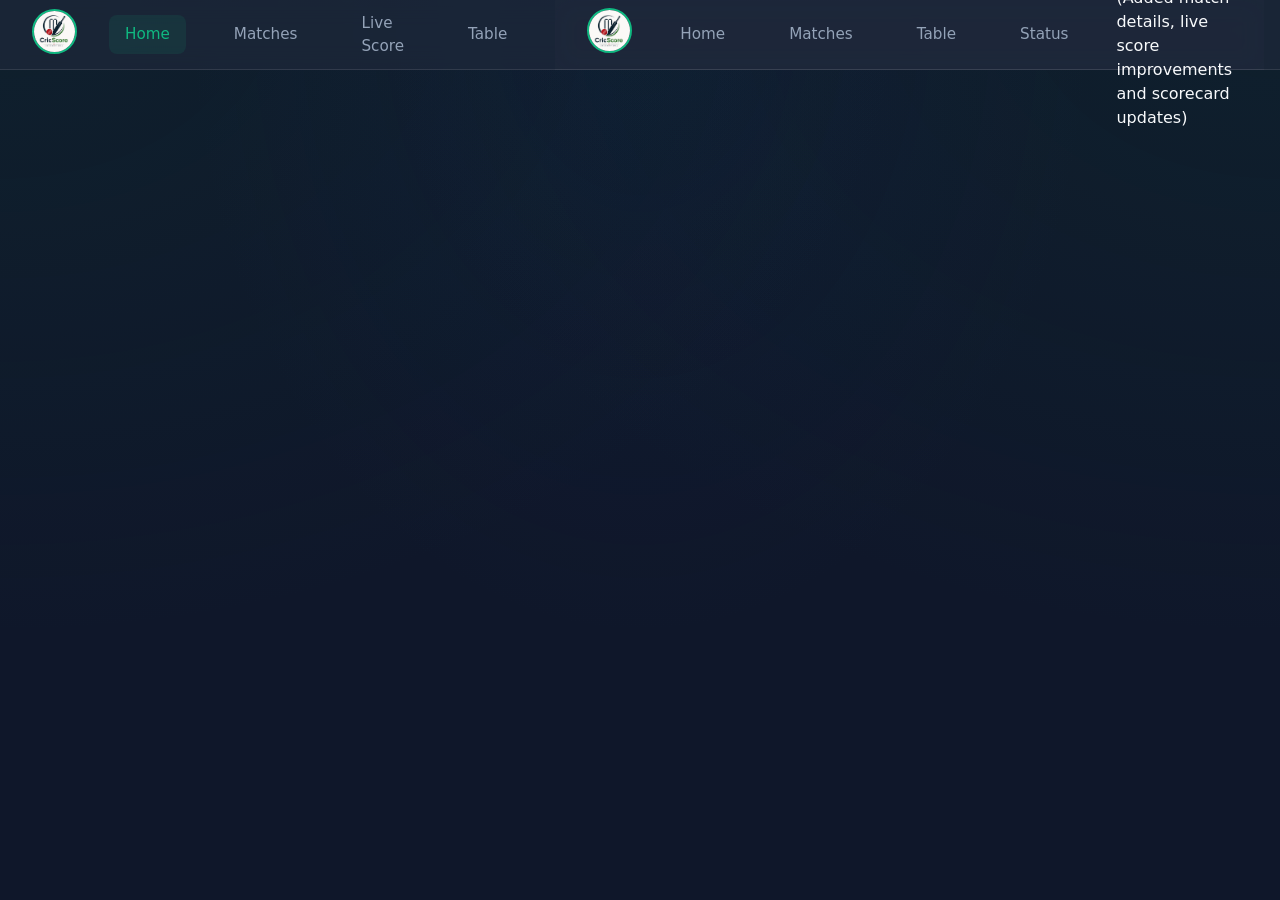
<file: templates-user/index.html>
<!DOCTYPE html>
<html lang="en">
<head>
    <meta charset="UTF-8">
    <meta name="viewport" content="width=device-width, initial-scale=1.0">

    <title>Cricket Scoring - Fan View</title>
    <link rel="stylesheet" href="/static/style.css">
</head>
<body>
    <div id="nav_bar">
        <div id="nav-logo" ><img src="/static/images/logo.png" alt="logo" onerror="this.src='https://cdn-icons-png.flaticon.com/512/5351/5351480.png'"></div>
        <a href="/user/home" class="active">Home</a>
        <a href="/user/match">Matches</a>
        <a href="/user/status">Live Score</a>
        <a href="/user/table">Table</a>

    <title>cricket scoring</title>
    <link rel="stylesheet" href="../static/style.css">
</head>
<body>
    <div id="nav_bar">
        <div id="nav-logo" ><img src="../static/images/logo.png" alt="logo"></div>
        <a href="/user/home">Home</a>
        <a href="/user/match">Matches</a>
        <a href="/user/table">Table</a>
        <a href="/user/status">Status</a>
>>>>>>> ae96629 (Added match details, live score improvements and scorecard updates)
    </div>

    <div id="home-content">
        <div class="card" style="text-align:center; padding: 3rem 1rem;">
            <h1 style="color:var(--accent-emerald)">Welcome, Fan!</h1>
            <p style="color:var(--text-muted); margin: 1rem 0 2rem;">Follow your favorite matches with real-time updates.</p>
            <button class="btn-primary" onclick="location.href='/user/status'">
                📺 View Live Scoreboard
            </button>
        </div>
    </div>

    <script>
        const user_home = document.getElementById("home-content");

    const socket = new WebSocket("ws://localhost:8000/ws/score");

    socket.onmessage = function(event) {
    const score = JSON.parse(event.data);

    document.getElementById("runs").innerText =
        score.runs + "/" + score.wickets;

    document.getElementById("overs").innerText =
        score.overs;
};
</script>
>>>>>>> ae96629 (Added match details, live score improvements and scorecard updates)
</body>
</html>
</file>
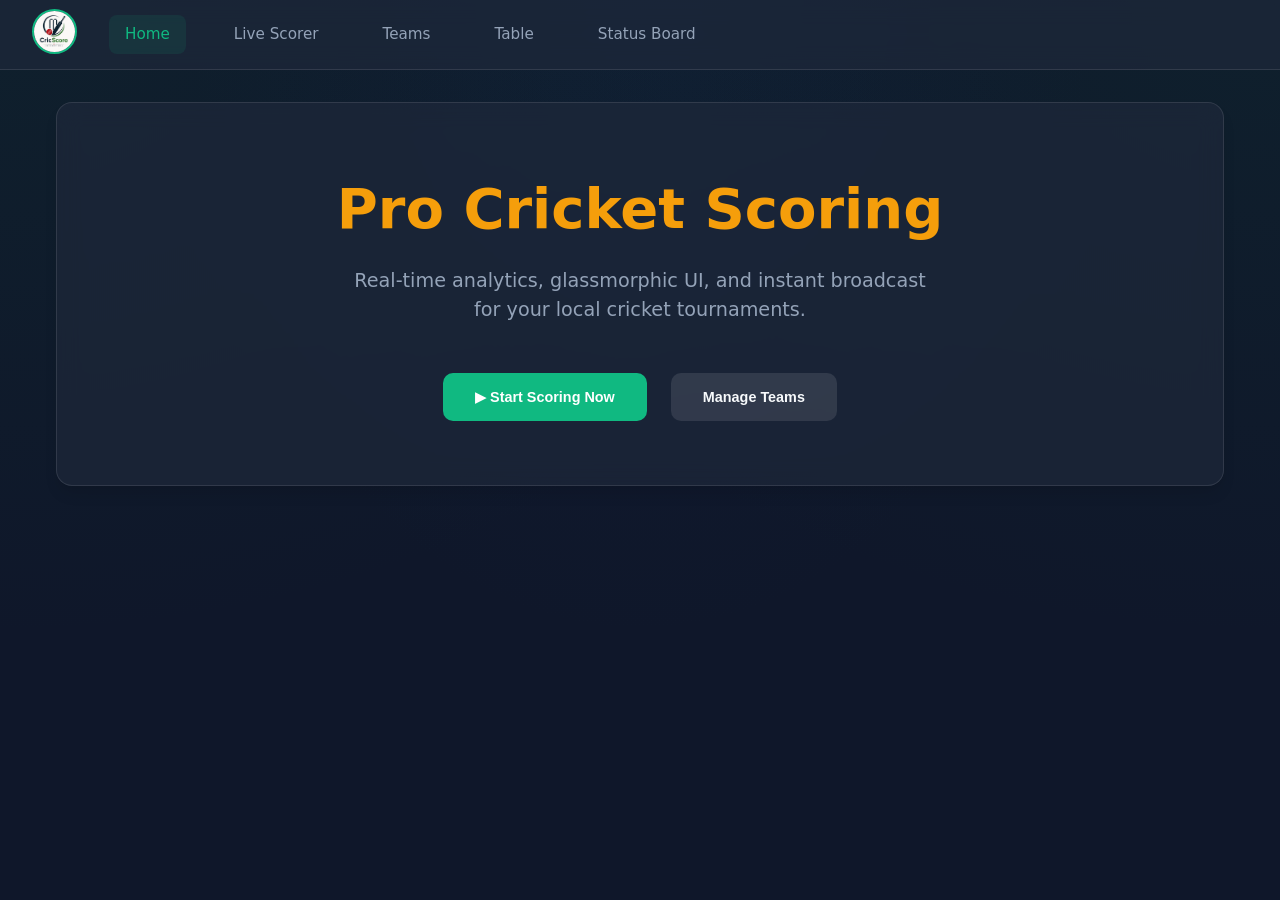
<file: templates-admin/home.html>
<!DOCTYPE html>
<html lang="en">
<head>
    <meta charset="UTF-8">
    <meta name="viewport" content="width=device-width, initial-scale=1.0">
    <title>Cricket League Admin</title>
    <link rel="stylesheet" href="/static/style.css">
</head>
<body>
<div id="nav_bar">
    <div id="nav-logo"><img src="/static/images/logo.png" alt="logo" onerror="this.src='https://cdn-icons-png.flaticon.com/512/5351/5351480.png'"></div>
    <a href="/home" class="active">Home</a>
    <a href="/matches">Live Scorer</a>
    <a href="/Team">Teams</a>
    <a href="/table">Table</a>
    <a href="/status">Status Board</a>
</div>

<div id="home-content">
    <div class="card" style="text-align:center; padding: 4rem 2rem;">
        <h1 style="font-size: 3.5rem; margin-bottom: 1rem; color: var(--accent-gold);">Pro Cricket Scoring</h1>
        <p style="font-size: 1.2rem; color: var(--text-muted); max-width: 600px; margin: 0 auto 3rem;">
            Real-time analytics, glassmorphic UI, and instant broadcast for your local cricket tournaments.
        </p>
        
        <div style="display:flex; gap:1.5rem; justify-content:center;">
            <button class="btn-primary" style="padding: 1rem 2rem;" onclick="location.href='/matches'">
                ▶ Start Scoring Now
            </button>
            <button class="btn-secondary" style="padding: 1rem 2rem;" onclick="location.href='/Team'">
                Manage Teams
            </button>
        </div>
    </div>
</div>
</body>
</html>
</file>
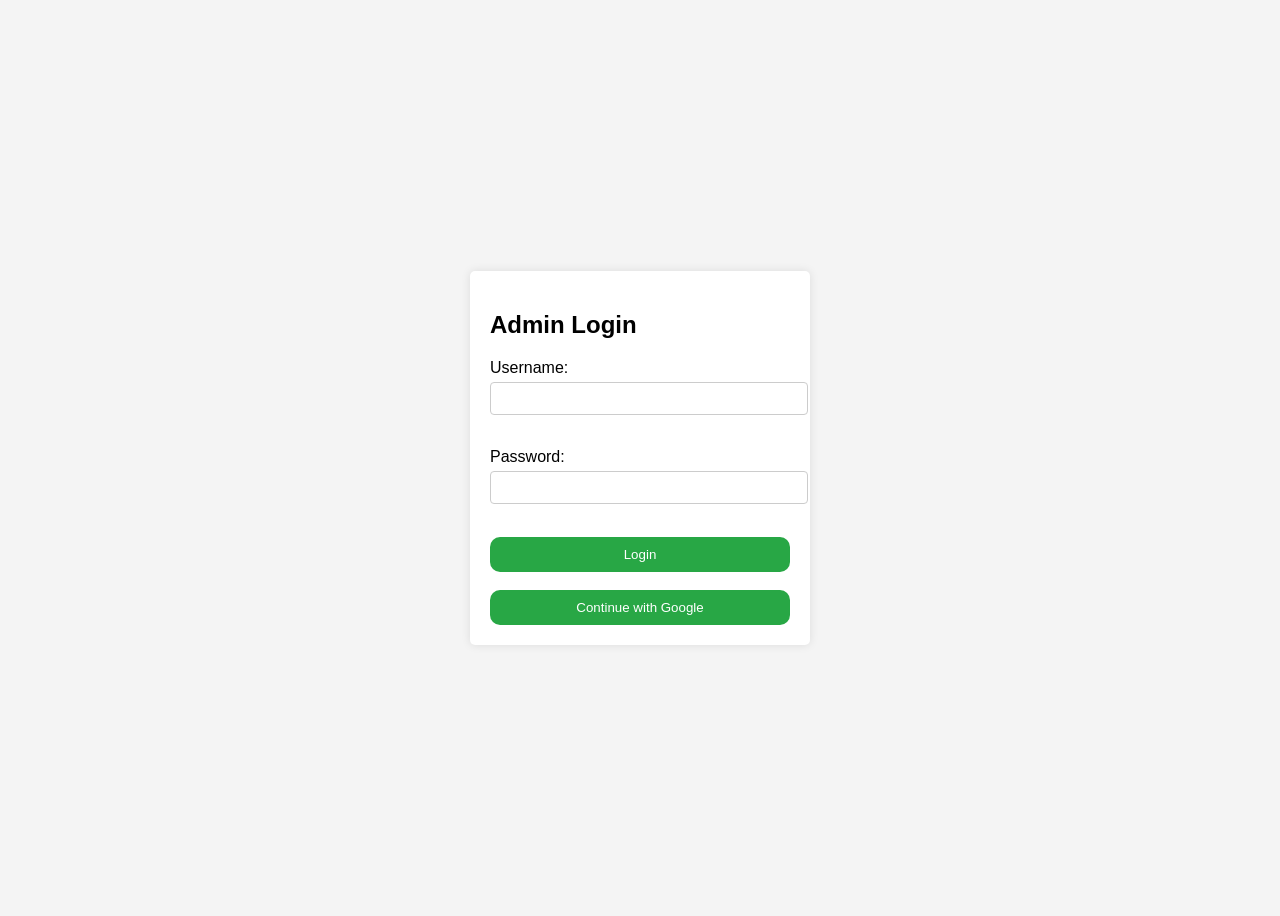
<file: templates-admin/login.html>
<!DOCTYPE html>
<html lang="en">
<head>
    <meta charset="UTF-8">
    <meta name="viewport" content="width=device-width, initial-scale=1.0">
    <title>admin-login</title>
</head>
<style>
    body {
        font-family: Arial, sans-serif;
        background-color: #f4f4f4;
        display: flex;
        justify-content: center;
        align-items: center;
        height: 100vh;
    }
    div {
        height: auto;
        width: 300px;
        background-color: #fff;
        padding: 20px;
        border-radius: 5px;
        box-shadow: 0 0 10px rgba(0, 0, 0, 0.1);
    }
    h2 {
        margin-bottom: 20px;
    }
    label {
        display: block;
        margin-bottom: 5px;
    }
    input[type="text"],
    input[type="password"] {
        width: 100%;
        padding: 8px;
        margin-bottom: 15px;
        border: 1px solid #ccc;
        border-radius: 4px;
    }
    button {
        width: 100%;
        padding: 10px;
        background-color: #28a745;
        color: white;
        border: none;
        border-radius: 10px;
        cursor: pointer;
    }
    button:hover {
        background-color: #218838;
    }
</style>
<body>
    <div>
        <h2>Admin Login</h2>
        <form>
            <label for="username">Username:</label>
            <input type="text" id="username" name="username" required>
            <br><br>
            <label for="password">Password:</label>
            <input type="password" id="password" name="password" required>
            <br><br>
            <button type="submit">Login</button>
            <br><br>
            <button id="con-google">Continue with Google</button>
        </form>
    </div>
</body>
</html>
</file>
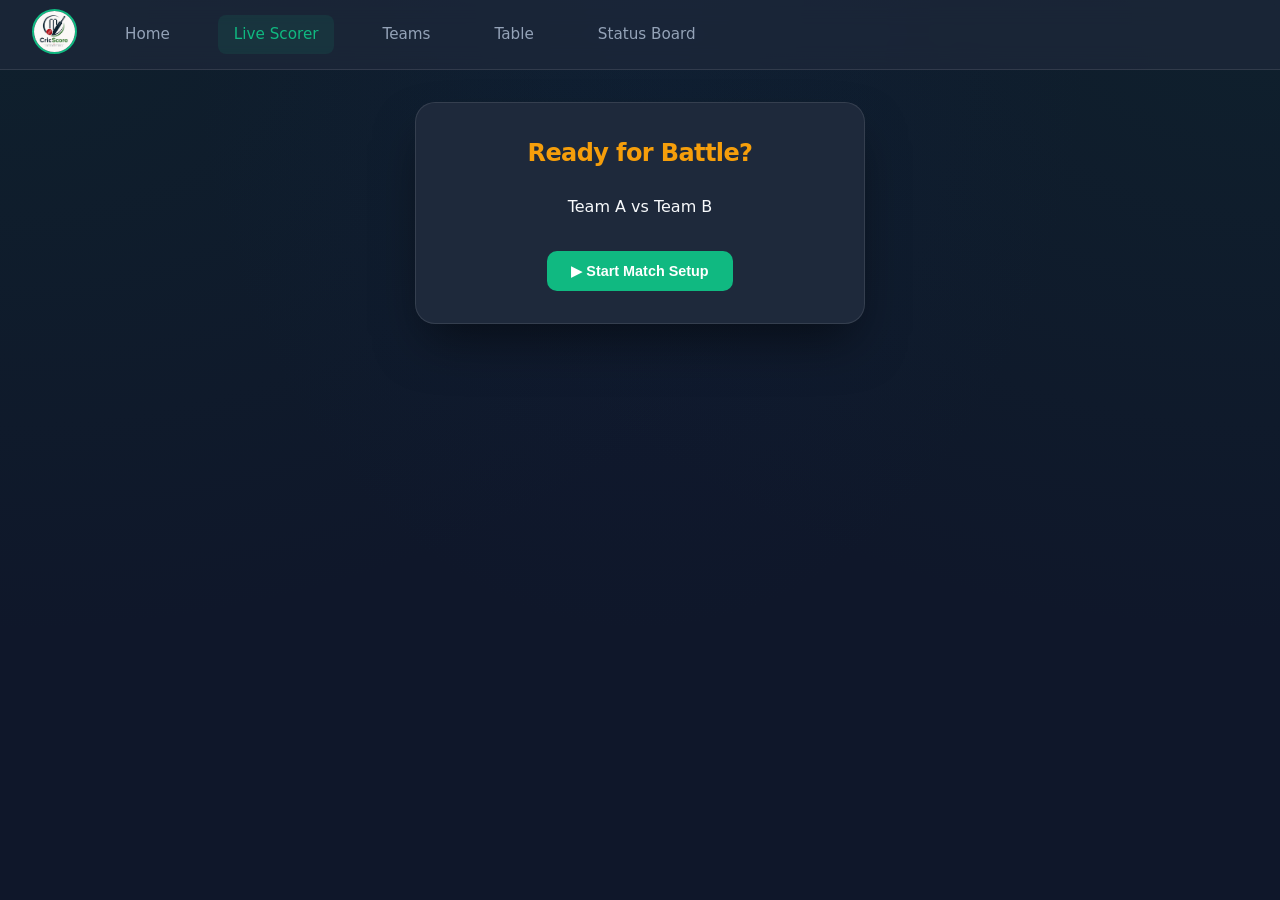
<file: templates-admin/matches.html>
<!DOCTYPE html>
<html lang="en">
<head>
    <meta charset="UTF-8">
    <meta name="viewport" content="width=device-width, initial-scale=1.0">
    <title>Admin - Match Scorer</title>
    <link rel="stylesheet" href="/static/style.css">
    <style>
        /* Specific adjustments for scorer view */
        .ball-log {
            background: rgba(0,0,0,0.2);
            padding: 0.75rem;
            border-radius: 10px;
            font-size: 0.85rem;
            margin: 1rem 0;
            color: var(--text-muted);
        }
        .history-btns {
            display: flex;
            gap: 0.5rem;
            margin-top: 1rem;
        }
        .history-btns button {
            flex: 1;
        }
    </style>
</head>
<body>
<div id="nav_bar">
    <div id="nav-logo"><img src="/static/images/logo.png" alt="logo" onerror="this.src='https://cdn-icons-png.flaticon.com/512/5351/5351480.png'"></div>
    <a href="/home">Home</a>
    <a href="/matches" class="active">Live Scorer</a>
    <a href="/Team">Teams</a>
    <a href="/table">Table</a>
    <a href="/status">Status Board</a>
</div>

<div id="home-content">
    <div id="match" class="card">
        <!-- Match content will be injected here -->
        <div class="loader">Loading Match...</div>
    </div>
</div>

<script>
/* ── WebSocket Setup ────────────────── */
let socket;
function connectWS() {
    const protocol = window.location.protocol === 'https:' ? 'wss:' : 'ws:';
    socket = new WebSocket(`${protocol}//${window.location.host}/ws`);
    
    socket.onopen = () => console.log('Connected to Scoring Server');
    socket.onclose = () => {
        console.log('Disconnected. Retrying...');
        setTimeout(connectWS, 2000);
    };
}
connectWS();

function broadcastUpdate(data) {
    if (socket && socket.readyState === WebSocket.OPEN) {
        socket.send(JSON.stringify({
            type: "score_update",
            data: data
        }));
    }
}

/* ── State Management ───────────────── */
const teamA = localStorage.getItem("TeamA") || "Team A";
const teamB = localStorage.getItem("TeamB") || "Team B";
const playersA = JSON.parse(localStorage.getItem("PlayersA") || "[]");
const playersB = JSON.parse(localStorage.getItem("PlayersB") || "[]");
const pA = playersA.length ? playersA : Array.from({length:11},(_,i)=>`${teamA} P${i+1}`);
const pB = playersB.length ? playersB : Array.from({length:11},(_,i)=>`${teamB} P${i+1}`);
const matchDate = new Date().toLocaleDateString();
const matchVenue = localStorage.getItem("Venue") || "KVG Cricket Ground";

let tossWinner = null;
let battingTeamName = "", bowlingTeamName = "";
let battingPlayers = [], bowlingPlayers = [];
let strikerIdx = 0, nonStrikerIdx = 1, bowlerIdx = 0;
let score = 0, wickets = 0, balls = 0, overs = 0;
let overBalls = [];
let innings = 1;
let firstInningsScore = 0;
let inn1BatterStats = {}, inn1BowlerStats = {};
let inn1BattingTeam = "", inn1BowlingTeam = "";
let inn1BattingPlayers = [], inn1BowlingPlayers = [];

let batterStats = {};
let bowlerStats = {};
const undoStack = [], redoStack = [];
const M = document.getElementById("match");

/* ── Helpers ────────────────────────── */
function bs(idx)  { return batterStats[idx]  || (batterStats[idx]  = {runs:0,balls:0,fours:0,sixes:0,dismissal:"",active:true}); }
function bwl(idx) { return bowlerStats[idx]  || (bowlerStats[idx]  = {runs:0,wickets:0,balls:0}); }

function strikerSR() {
    const b = bs(strikerIdx);
    return b.balls > 0 ? ((b.runs/b.balls)*100).toFixed(1) : "0.0";
}

function saveScorecard() {
    const data = {
        teamA,
        teamB,

        matchDate,
        matchVenue,

        innings,

        battingTeamName,
        bowlingTeamName,

        score,
        wickets,
        overs,
        balls,

        battingPlayers,
        bowlingPlayers,

        batterStats: JSON.parse(JSON.stringify(batterStats)),
        bowlerStats: JSON.parse(JSON.stringify(bowlerStats)),

        strikerIdx,
        nonStrikerIdx,
        bowlerIdx,

        firstInningsScore,

        inn1BatterStats: JSON.parse(JSON.stringify(inn1BatterStats)),
        inn1BowlerStats: JSON.parse(JSON.stringify(inn1BowlerStats)),

        inn1BattingTeam,
        inn1BowlingTeam,

        inn1BattingPlayers: [...inn1BattingPlayers],
        inn1BowlingPlayers: [...inn1BowlingPlayers]
    };
    localStorage.setItem("scorecard", JSON.stringify(data));
    broadcastUpdate(data); // Send to WebSocket
}
function saveMatchToServer() {
    const raw = localStorage.getItem("scorecard");
    fetch("/api/save-match", {
        method: "POST",
        headers: {
            "Content-Type": "application/json"
        },
        body: raw
    });
}

function stepMatchDetails() {

    M.innerHTML = `
    <h2>${teamA} VS ${teamB}</h2>
    <hr>
    <h3>🏏 Match Details</h3>
    <p><b>Overs</b></p>
    <select id="matchOvers">
        <option value="2">2 Overs</option>
        <option value="4">4 Overs</option>
        <option value="5" selected>5 Overs</option>
        <option value="10">10 Overs</option>
        <option value="20">20 Overs</option>
        <option value="50">50 Overs</option>
    </select>
    <br><br>
    <p><b>Ground</b></p>
    <input
        type="text"
        id="matchGround"
        placeholder="Enter Ground Name"
        value="KVG Cricket Ground">
    <br><br>
    <p><b>Date</b></p>
    <input
        type="date"
        id="matchDate"
        value="${new Date().toISOString().split("T")[0]}">
    <br><br>
    <button id="nextBtn">
        Next →
    </button>
    `;
    document.getElementById("nextBtn").onclick = function () {
        localStorage.setItem(
            "MatchOvers",
            document.getElementById("matchOvers").value
        );
        localStorage.setItem(
            "Venue",
            document.getElementById("matchGround").value
        );
        localStorage.setItem(
            "MatchDate",
            document.getElementById("matchDate").value
        );
        stepToss();
    };
    
}
/* ── STEP 1 ─────────────────────────── */
function stepMatchCard() {
    M.innerHTML = `
        <h2 style="color:var(--accent-gold)">Ready for Battle?</h2>
        <p style="margin-bottom:2rem">${teamA} vs ${teamB}</p>
        <button class="btn-primary" id="startBtn">▶ Start Match Setup</button>
    `;
    document.getElementById("startBtn").onclick = stepToss;
}

function stepToss() {
    M.innerHTML = `
        <h3>🪙 Coin Toss</h3>
        <p>Who calls the toss?</p>
        <div style="display:flex; gap:1rem; margin:1rem 0">
            <label style="flex:1"><input type="radio" name="caller" value="A"> ${teamA}</label>
            <label style="flex:1"><input type="radio" name="caller" value="B"> ${teamB}</label>
        </div>
        <p>Choice:</p>
        <div style="display:flex; gap:1rem; margin:1rem 0">
            <label style="flex:1"><input type="radio" name="coinChoice" value="Head"> Head</label>
            <label style="flex:1"><input type="radio" name="coinChoice" value="Tail"> Tail</label>
        </div>
        <div id="toss-result" style="margin:1rem 0; font-weight:700; color:var(--accent-emerald)"></div>
        <button class="btn-primary" id="flipBtn" style="width:100%">Flip Coin</button>
    `;

    document.getElementById("flipBtn").onclick = () => {
        const caller = document.querySelector('input[name="caller"]:checked');
        const choice = document.querySelector('input[name="coinChoice"]:checked');
        if (!caller || !choice) { alert("Select caller and side!"); return; }
        
        const result = Math.random() < 0.5 ? "Head" : "Tail";
        const won = choice.value === result;
        tossWinner = won ? (caller.value === "A" ? teamA : teamB) : (caller.value === "A" ? teamB : teamA);
        
        document.getElementById("toss-result").textContent = `It's ${result}! ${tossWinner} wins the toss.`;
        document.getElementById("flipBtn").disabled = true;
        setTimeout(stepBatBowlChoice, 1200);
    };
}

function stepBatBowlChoice() {
    M.innerHTML = `
        <h3>🏆 ${tossWinner} wins!</h3>
        <p>Deciding to...</p>
        <div style="display:flex; gap:1rem; margin-top:1.5rem">
            <button class="btn-primary" style="flex:1" id="batBtn">🏏 Bat First</button>
            <button class="btn-primary" style="flex:1" id="bowlBtn">🎳 Bowl First</button>
        </div>
    `;
    document.getElementById("batBtn").onclick  = () => setupTeams("bat");
    document.getElementById("bowlBtn").onclick = () => setupTeams("bowl");
}

function setupTeams(choice) {
    const batting = choice === "bat" ? tossWinner : (tossWinner === teamA ? teamB : teamA);
    const bowling = batting === teamA ? teamB : teamA;
    battingTeamName = batting; bowlingTeamName = bowling;
    battingPlayers = batting === teamA ? [...pA] : [...pB];
    bowlingPlayers  = bowling === teamA ? [...pA] : [...pB];
    stepSelectPlayers();
}

function stepSelectPlayers() {
    const bOpts  = battingPlayers.map((p,i)=>`<option value="${i}">${p}</option>`).join("");
    const bwOpts = bowlingPlayers.map((p,i)=>`<option value="${i}">${p}</option>`).join("");
    M.innerHTML = `
        <h3>Setup Lineup</h3>
        <p style="font-size:0.8rem; color:var(--text-muted); margin-bottom:1.5rem">
            Batting: ${battingTeamName} | Bowling: ${bowlingTeamName}
        </p>
        <div style="text-align:left">
            <label>Striker</label><select id="sel-striker">${bOpts}</select>
            <label>Non-Striker</label><select id="sel-nonstriker">${bOpts}</select>
            <label>Opening Bowler</label><select id="sel-bowler">${bwOpts}</select>
        </div>
        <button class="btn-primary" id="startScoringBtn" style="width:100%; margin-top:1rem">▶ Start Match</button>
    `;
    document.getElementById("sel-nonstriker").selectedIndex = 1;
    document.getElementById("startScoringBtn").onclick = () => {
        strikerIdx    = +document.getElementById("sel-striker").selectedIndex;
        nonStrikerIdx = +document.getElementById("sel-nonstriker").selectedIndex;
        bowlerIdx     = +document.getElementById("sel-bowler").selectedIndex;
        resetStats();
        bs(strikerIdx).active = true;
        bs(nonStrikerIdx).active = true;
        stepScoring();
    };
}

function stepScoring() {
    M.innerHTML = `
        <div class="scoreboard" id="scoreboard">0/0</div>
        <div class="over-indicator" id="overs-el">0.0 Overs</div>
        
        <div class="player-card striker">
            <div class="player-info">
                <div class="player-name" id="striker-name">-</div>
                <div style="font-size:0.8rem; color:var(--text-muted)">SR: <span id="striker-sr">0.0</span></div>
            </div>
            <div class="player-score" id="striker-score">0(0)</div>
        </div>
        
        <div class="player-card">
            <div class="player-name" id="nonstriker-name">-</div>
            <div class="player-score" id="nonstriker-score">0(0)</div>
        </div>
        
        <div style="display:flex; justify-content:space-between; align-items:center; margin:1rem 0; font-size:0.9rem">
            <span>🎳 <span id="bowler-name">-</span></span>
            <span id="bowler-stats" style="color:var(--accent-gold)">0-0 (0.0)</span>
        </div>

        <div class="score-grid">
            <button class="score-btn" onclick="addRuns(1)">1</button>
            <button class="score-btn" onclick="addRuns(2)">2</button>
            <button class="score-btn" onclick="addRuns(3)">3</button>
            <button class="score-btn highlight" onclick="addRuns(4)">4</button>
            <button class="score-btn highlight" onclick="addRuns(6)">6</button>
            <button class="score-btn" onclick="addRuns(0)">0</button>
        </div>
        
        <div class="wicket-grid">
            <button class="wicket-btn" onclick="addWicket('Out')">WICKET</button>
            <button class="wicket-btn" style="background:rgba(245,158,11,0.1); color:var(--accent-gold)" onclick="addExtra('Wide')">WIDE</button>
            <button class="wicket-btn" style="background:rgba(245,158,11,0.1); color:var(--accent-gold)" onclick="addExtra('No Ball')">NO BALL</button>
            <button class="wicket-btn" style="background:rgba(255,255,255,0.05); color:white" onclick="undo()">UNDO</button>
        </div>
        
        <div class="ball-log" id="ball-log">Over Progress: —</div>
    `;
    updateScoreboard();
}

function updateScoreboard() {
    if (!document.getElementById("scoreboard")) return;
    document.getElementById("scoreboard").textContent = `${score}/${wickets}`;
    document.getElementById("overs-el").textContent = `${overs}.${balls%6} Overs`;

    const bat1 = bs(strikerIdx), bat2 = bs(nonStrikerIdx);
    document.getElementById("striker-name").textContent     = battingPlayers[strikerIdx] + "*";
    document.getElementById("striker-score").textContent    = `${bat1.runs}(${bat1.balls})`;
    document.getElementById("striker-sr").textContent       = strikerSR();
    document.getElementById("nonstriker-name").textContent  = battingPlayers[nonStrikerIdx];
    document.getElementById("nonstriker-score").textContent = `${bat2.runs}(${bat2.balls})`;

    const bw = bwl(bowlerIdx);
    document.getElementById("bowler-name").textContent  = bowlingPlayers[bowlerIdx];
    document.getElementById("bowler-stats").textContent = `${bw.wickets}W - ${bw.runs}R (${Math.floor(bw.balls/6)}.${bw.balls%6})`;

    const logEl = document.getElementById("ball-log");
    logEl.textContent = "Over Progress: " + (overBalls.length ? overBalls.join(" • ") : "—");
    
    saveScorecard();
}

/* ── Logic ──────────────────────────── */
function addRuns(r) {
    saveState();
    score += r; balls++;
    const bat = bs(strikerIdx);
    bat.runs += r; bat.balls++;
    if (r === 4) bat.fours++;
    if (r === 6) bat.sixes++;
    const bw = bwl(bowlerIdx);
    bw.runs += r; bw.balls++;
    overBalls.push(r === 0 ? "·" : r);
    if (r % 2 !== 0) swapStrike();
    checkOver(); updateScoreboard();
    if (innings === 2 && score > firstInningsScore) {
        checkOver(); updateScoreboard(); saveScorecard(); sendLiveScore();
        stepMatchResult(); return;
    }
    checkOver(); updateScoreboard(); saveScorecard();
    sendLiveScore();   // <-- ADD THIS
}

function addWicket(type) {
    saveState();
    wickets++; balls++;
    const bat = bs(strikerIdx);
    bat.balls++; bat.dismissal = type; bat.active = false;
    const bw = bwl(bowlerIdx);
    bw.wickets++; bw.balls++;
    overBalls.push("W");

    checkOver(); updateScoreboard();
    if (wickets < 10) stepNextBatter();
    else endInnings();
    checkOver(); updateScoreboard(); saveScorecard();
    sendLiveScore();   // <-- ADD THIS
    stepNextBatter();
   
}

function addExtra(type) {
    saveState();
    score++;
    bwl(bowlerIdx).runs++;
    overBalls.push(type === 'Wide' ? 'Wd' : 'Nb');
    updateScoreboard();
}

function checkOver() {
    const legal = overBalls.filter(b => b !== "Wd" && b !== "Nb").length;
    if (legal === 6) { 
        overs++; overBalls = []; swapStrike(); 
        if (wickets < 10) stepChangeBowler(); 
    }
}

function swapStrike() { [strikerIdx, nonStrikerIdx] = [nonStrikerIdx, strikerIdx]; }

function stepNextBatter() {
    const used = Object.keys(batterStats).map(Number);
    const fresh = battingPlayers.map((p,i) => ({p,i})).filter(({i}) => !used.includes(i));
    const opts = fresh.map(({p,i}) => `<option value="${i}">${p}</option>`).join("");

    M.innerHTML = `
        <h3>Howzat! Wicket Down</h3>
        <p>Select next batter:</p>
        <select id="sel-next">${opts}</select>
        <button class="btn-primary" id="confirmNext" style="width:100%">Continue</button>
    `;

    document.getElementById("confirmNext").onclick = () => {
        strikerIdx = +document.getElementById("sel-next").value;
        bs(strikerIdx).active = true;
        stepScoring(); updateScoreboard();
    };
}

function stepChangeBowler() {
    const opts = bowlingPlayers.map((p,i) => `<option value="${i}" ${i === bowlerIdx ? 'disabled' : ''}>${p}</option>`).join("");
    M.innerHTML = `
        <h3>Over Complete</h3>
        <p>Select next bowler:</p>
        <select id="sel-bowler-change">${opts}</select>
        <button class="btn-primary" id="confirmBowler" style="width:100%">Continue</button>
    `;
    document.getElementById("confirmBowler").onclick = () => {
        bowlerIdx = +document.getElementById("sel-bowler-change").value;
        stepScoring(); updateScoreboard();
    };
}

function endInnings() {
    if (innings === 1) {
        firstInningsScore = score;
        inn1BatterStats = JSON.parse(JSON.stringify(batterStats));
        inn1BowlerStats = JSON.parse(JSON.stringify(bowlerStats));
        inn1BattingTeam = battingTeamName;
        inn1BowlingTeam = bowlingTeamName;
        
        M.innerHTML = `
            <h3>Innings Complete</h3>
            <div class="scoreboard">${score}/${wickets}</div>
            <p>Target for ${bowlingTeamName}: ${score + 1}</p>
            <button class="btn-primary" id="startInn2Btn" style="width:100%; margin-top:2rem">Start 2nd Innings</button>
        `;
        document.getElementById("startInn2Btn").onclick = () => {
            [battingTeamName, bowlingTeamName] = [bowlingTeamName, battingTeamName];
            [battingPlayers, bowlingPlayers]   = [bowlingPlayers, battingPlayers];
            innings = 2;
            score = wickets = balls = overs = 0;
            overBalls = []; batterStats = {}; bowlerStats = {};
            stepSelectPlayers();
        };
    } else {
        stepMatchResult();
    }
}

function stepMatchResult() {
    saveMatchToServer();
    let result = score > firstInningsScore ? `${battingTeamName} won!` : (score === firstInningsScore ? "Match Tied!" : `${bowlingTeamName} won!`);
    M.innerHTML = `
        <h3>Match Ended</h3>
        <div class="scoreboard">${score}/${wickets}</div>
        <h2 style="color:var(--accent-gold)">${result}</h2>
        <button class="btn-primary" onclick="location.reload()" style="width:100%; margin-top:2rem">New Match</button>
    `;
}

function saveMatchToServer() {
    fetch("/api/save-match", {
        method: "POST",
        headers: {"Content-Type": "application/json"},
        body: localStorage.getItem("scorecard")
    }).catch(e => console.error(e));
}

function resetStats() { score = wickets = balls = overs = 0; overBalls = []; batterStats = {}; bowlerStats = {}; undoStack.length = 0; }
function saveState() { undoStack.push(snapshot()); }
function snapshot() { return { score, wickets, balls, overs, strikerIdx, nonStrikerIdx, bowlerIdx, overBalls: [...overBalls], batterStats: JSON.parse(JSON.stringify(batterStats)), bowlerStats: JSON.parse(JSON.stringify(bowlerStats)) }; }
function undo() { if (undoStack.length) { restoreState(undoStack.pop()); stepScoring(); updateScoreboard(); } }
function restoreState(s) { ({score, wickets, balls, overs, strikerIdx, nonStrikerIdx, bowlerIdx} = s); overBalls = [...s.overBalls]; batterStats = JSON.parse(JSON.stringify(s.batterStats)); bowlerStats = JSON.parse(JSON.stringify(s.bowlerStats)); }

// const teamA = localStorage.getItem("TeamA") || "Team A";
// const teamB = localStorage.getItem("TeamB") || "Team B";

async function sendLiveScore() {

    const liveScore = {
        runs: score,
        wickets: wickets,
        overs: `${overs}.${balls % 6}`,
        match: {
            team1: teamA,
            team2: teamB,
            venue: "KVG Cricket Ground",
            date: new Date().toLocaleDateString(),
            status: "LIVE",
            innings: innings
        },
       striker: {
            name: battingPlayers[strikerIdx],
            ...bs(strikerIdx),
            strikeRate: strikerSR()
        },
        nonStriker: {
            name: battingPlayers[nonStrikerIdx],
            ...bs(nonStrikerIdx),
            strikeRate: nonStrikerSR()
        },
        bowler: {
            name: bowlingPlayers[bowlerIdx],
            ...bwl(bowlerIdx)
        },
        batterStats: batterStats,
        bowlerStats: bowlerStats,
        battingPlayers: battingPlayers,
        bowlingPlayers: bowlingPlayers
    };
    console.log("Sending:", liveScore);

    await fetch("/api/update-score",{
        method:"POST",
        headers:{
            "Content-Type":"application/json"
        },
        body:JSON.stringify(liveScore)
    });
}

stepMatchCard();
</script>
</body>
</html>
</file>
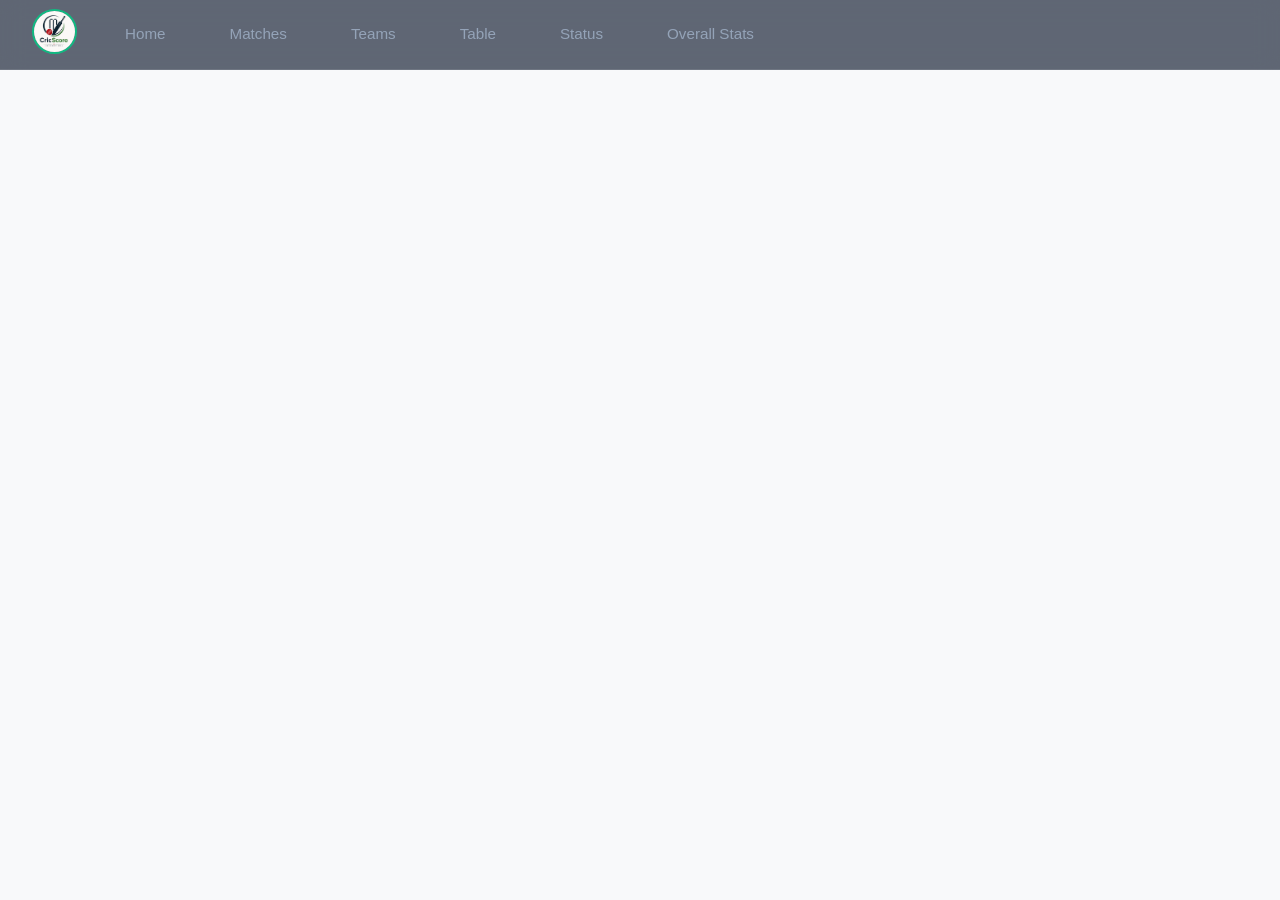
<file: templates-admin/status.html>
<!DOCTYPE html>
<html lang="en">
<head>
    <meta charset="UTF-8">
    <meta name="viewport" content="width=device-width, initial-scale=1.0">
    <title>Live Scorecard</title>
    <link rel="stylesheet" href="/static/style.css">
    <style>
        body { font-family: Arial, sans-serif; background: #f8f9fa; }
        .card { max-width: 700px; margin: 20px auto; background: white; border: 1px solid #ddd; border-radius: 10px; padding: 20px; }
        .match-title { text-align: center; font-size: 20px; font-weight: bold; margin-bottom: 4px; }
        .meta { text-align: center; font-size: 13px; color: #666; margin-bottom: 6px; }
        .innings-label { background: #1d3557; color: white; padding: 6px 12px; border-radius: 6px; margin: 18px 0 8px; font-size: 14px; font-weight: bold; }
        .target-box { text-align: center; font-size: 13px; color: #555; margin: 4px 0 10px; background:#fff9c4; padding:6px; border-radius:5px; }
        h4 { background: #495057; color: white; padding: 5px 10px; border-radius: 5px; margin: 12px 0 6px; font-size: 13px; }
        table { width: 100%; border-collapse: collapse; font-size: 13px; }
        thead tr { background: #e9ecef; }
        th, td { padding: 7px 10px; text-align: center; border-bottom: 1px solid #eee; }
        td:first-child, th:first-child { text-align: left; }
        .dismissal { font-size: 11px; color: #888; display: block; }
        .active-bat { font-weight: bold; color: #1d6a54; }
        .no-data { text-align: center; color: #aaa; padding: 30px; font-size: 15px; }
        .btn-row { display:flex; gap:8px; justify-content:center; margin-top:14px; }
        .btn-row button { padding:8px 18px; border:none; border-radius:6px; cursor:pointer; font-size:13px; color:white; }
        .saved-match { border:1px solid #eee; border-radius:8px; padding:10px 14px; margin-bottom:8px; display:flex; align-items:center; justify-content:space-between; font-size:13px; }
        .saved-match .info { color:#333; }
        .saved-match .del-btn { background:#dc3545; color:white; border:none; border-radius:5px; padding:5px 12px; cursor:pointer; font-size:12px; }
        .saved-match .del-btn:hover { background:#b02a37; }
    </style>
</head>
<body>
<div id="nav_bar">
    <div id="nav-logo"><img src="/static/images/logo.png" alt="logo"></div>
    <a href="/home">Home</a>
    <a href="/matches">Matches</a>
    <a href="/Team">Teams</a>
    <a href="/table">Table</a>
    <a href="/status">Status</a>
    <a href="/stats">Overall Stats</a>
</div>

<div id="scorecard-root"></div>

<script>
function sr(r,b)    { return b>0 ? ((r/b)*100).toFixed(1) : "0.0"; }
function eco(r,b)   { return b>0 ? (r/(b/6)).toFixed(2) : "-"; }
function ovsStr(b)  { return `${Math.floor(b/6)}.${b%6}`; }

function battingTable(players, stats, strikerIdx, nonStrikerIdx) {
    let rows = "";
    players.forEach((name, i) => {
        const s = stats[i] ?? stats[String(i)];
        if (!s) return;
        const active = (i===strikerIdx || i===nonStrikerIdx) && s.active;
        const status = s.dismissal
            ? `<span class="dismissal">${s.dismissal}</span>`
            : (active ? `<span class="dismissal">batting*</span>` : "");
        rows += `<tr class="${active?'active-bat':''}">
            <td>${name}${status}</td>
            <td>${s.runs}</td><td>${s.balls}</td>
            <td>${s.fours}</td><td>${s.sixes}</td>
            <td>${sr(s.runs,s.balls)}</td>
        </tr>`;
    });
    return `<table>
        <thead><tr><th>Batter</th><th>R</th><th>B</th><th>4s</th><th>6s</th><th>SR</th></tr></thead>
        <tbody>${rows||`<tr><td colspan="6" style="color:#aaa;text-align:center">No data</td></tr>`}</tbody>
    </table>`;
}

function bowlingTable(players, stats) {
    let rows = "";
    players.forEach((name, i) => {
        const s = stats[i] ?? stats[String(i)];
        if (!s || s.balls===0) return;
        rows += `<tr>
            <td>${name}</td><td>${ovsStr(s.balls)}</td>
            <td>${s.runs}</td><td>${s.wickets}</td>
            <td>${eco(s.runs,s.balls)}</td>
        </tr>`;
    });
    return `<table>
        <thead><tr><th>Bowler</th><th>Ov</th><th>R</th><th>W</th><th>Eco</th></tr></thead>
        <tbody>${rows||`<tr><td colspan="5" style="color:#aaa;text-align:center">No data</td></tr>`}</tbody>
    </table>`;
}

function render() {
    const root = document.getElementById("scorecard-root");
    const raw  = localStorage.getItem("scorecard");
    if (!raw) {
        root.innerHTML = `<div class="card"><div class="no-data">No active match. Start a match first.</div></div>`;
        return;
    }
    const d = JSON.parse(raw);
    const { teamA, teamB, innings, battingTeamName, bowlingTeamName,
            score, wickets, overs, balls, battingPlayers, bowlingPlayers,
            batterStats, bowlerStats, strikerIdx, nonStrikerIdx,
            firstInningsScore, inn1BatterStats, inn1BowlerStats,
            inn1BattingTeam, inn1BowlingTeam, inn1BattingPlayers, inn1BowlingPlayers } = d;

    const totalBalls = overs*6 + (balls%6);
    const crr = totalBalls>0 ? (score/(totalBalls/6)).toFixed(2) : "0.00";

    let targetHtml = "";
    if (innings===2 && firstInningsScore>0) {
        const need = (firstInningsScore+1) - score;
        targetHtml = `<div class="target-box">Target: <b>${firstInningsScore+1}</b> &nbsp;|&nbsp; Need: <b>${Math.max(need,0)}</b> runs &nbsp;|&nbsp; CRR: <b>${crr}</b></div>`;
    } else {
        targetHtml = `<div class="meta">CRR: ${crr}</div>`;
    }

    let inn1Html = "";
    if (innings===2 && inn1BattingPlayers?.length) {
        inn1Html = `
            <div class="innings-label">1st Innings — ${inn1BattingTeam}: ${firstInningsScore}</div>
            <h4>🏏 Batting — ${inn1BattingTeam}</h4>
            ${battingTable(inn1BattingPlayers, inn1BatterStats||{}, -1, -1)}
            <h4>🎳 Bowling — ${inn1BowlingTeam}</h4>
            ${bowlingTable(inn1BowlingPlayers, inn1BowlerStats||{})}`;
    }

    root.innerHTML = `
        <div class="card">
            <div class="match-title">🏏 ${teamA} vs ${teamB} — Live</div>
            ${inn1Html}
            <div class="innings-label">${innings===2?'2nd':'1st'} Innings — ${battingTeamName}: ${score}/${wickets} (${overs}.${balls%6})</div>
            ${targetHtml}
            <h4>🏏 Batting — ${battingTeamName}</h4>
            ${battingTable(battingPlayers, batterStats, strikerIdx, nonStrikerIdx)}
            <h4>🎳 Bowling — ${bowlingTeamName}</h4>
            ${bowlingTable(bowlingPlayers, bowlerStats)}
            <div class="btn-row">
                <button style="background:#1d3557" onclick="render()">⟳ Refresh</button>
                <button style="background:#dc3545" onclick="deleteCurrent()">🗑 Delete Current Match</button>
                <button style="background:#495057" onclick="window.location.href='/stats'">🏅 Overall Stats</button>
            </div>
        </div>

        <div class="card" id="saved-section"></div>`;

    loadSavedMatches();
}

function deleteCurrent() {
    if (!confirm("Delete current match scorecard?")) return;
    localStorage.removeItem("scorecard");
    render();
}

async function loadSavedMatches() {
    const sec = document.getElementById("saved-section");
    if (!sec) return;
    let matches;
    try {
        const res = await fetch("/api/matches");
        matches = await res.json();
    } catch { sec.innerHTML = ""; return; }

    if (!matches.length) { sec.innerHTML = ""; return; }

    sec.innerHTML = `
        <h4 style="margin-top:0">📁 Saved Matches</h4>
        ${matches.map(m => `
            <div class="saved-match">
                <div class="info">
                    <b>#${m.match_id}</b> &nbsp; ${m.teamA} vs ${m.teamB}
                    &nbsp;|&nbsp; ${m.inn1BattingTeam||m.battingTeamName}: ${m.firstInningsScore||0}
                    &nbsp;|&nbsp; ${m.battingTeamName}: ${m.score}/${m.wickets}
                    <span style="color:#888;font-size:11px"> &nbsp;${m.saved_at||''}</span>
                </div>
                <button class="del-btn" onclick="deleteSaved(${m.match_id})">🗑 Delete</button>
            </div>`).join('')}`;
}

async function deleteSaved(id) {
    if (!confirm(`Delete match #${id}?`)) return;
    await fetch(`/api/delete-match/${id}`, { method: "DELETE" });
    loadSavedMatches();
}
</script>
</body>
</html>
</file>
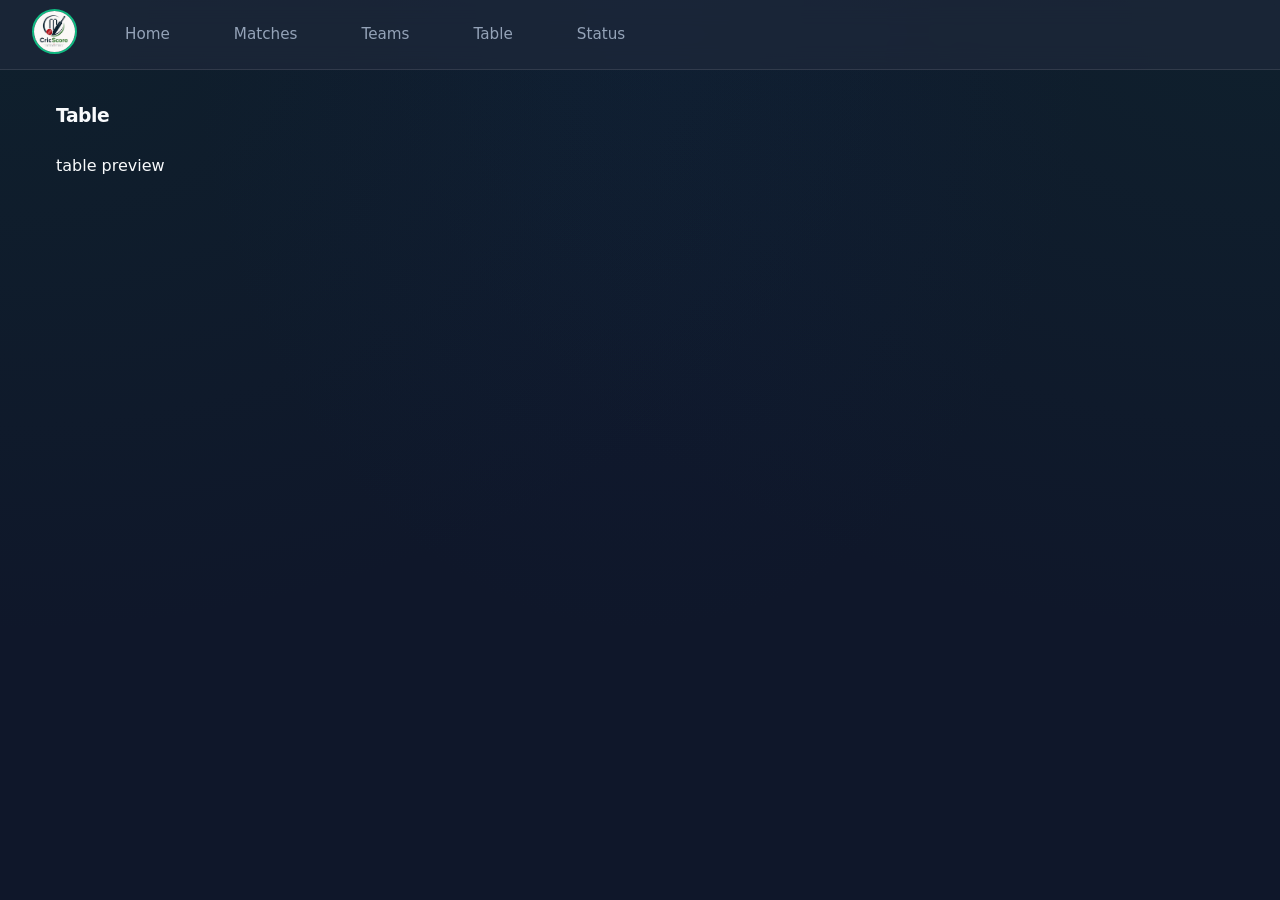
<file: templates-admin/table.html>
<!DOCTYPE html>
<html lang="en">
<head>
    <meta charset="UTF-8">
    <meta name="viewport" content="width=device-width, initial-scale=1.0">
    <title>admin-table</title>
    <link rel="stylesheet" href="../static/style.css">
</head>
<body>
    <div id="nav_bar">
        <div id="nav-logo" ><img src="/static/images/logo.png" alt="logo"></div>
        <a href="/home">Home</a>
        <a href="/matches">Matches</a>
        <a href="/Team">Teams</a>
        <a href="/table">Table</a>
        <a href="/status">Status</a>
    </div>

    <div id="home-content">
        <h3>Table</h3>
        <div id="table-preview">table preview</div>
    </div>
</body>
</html>
</file>
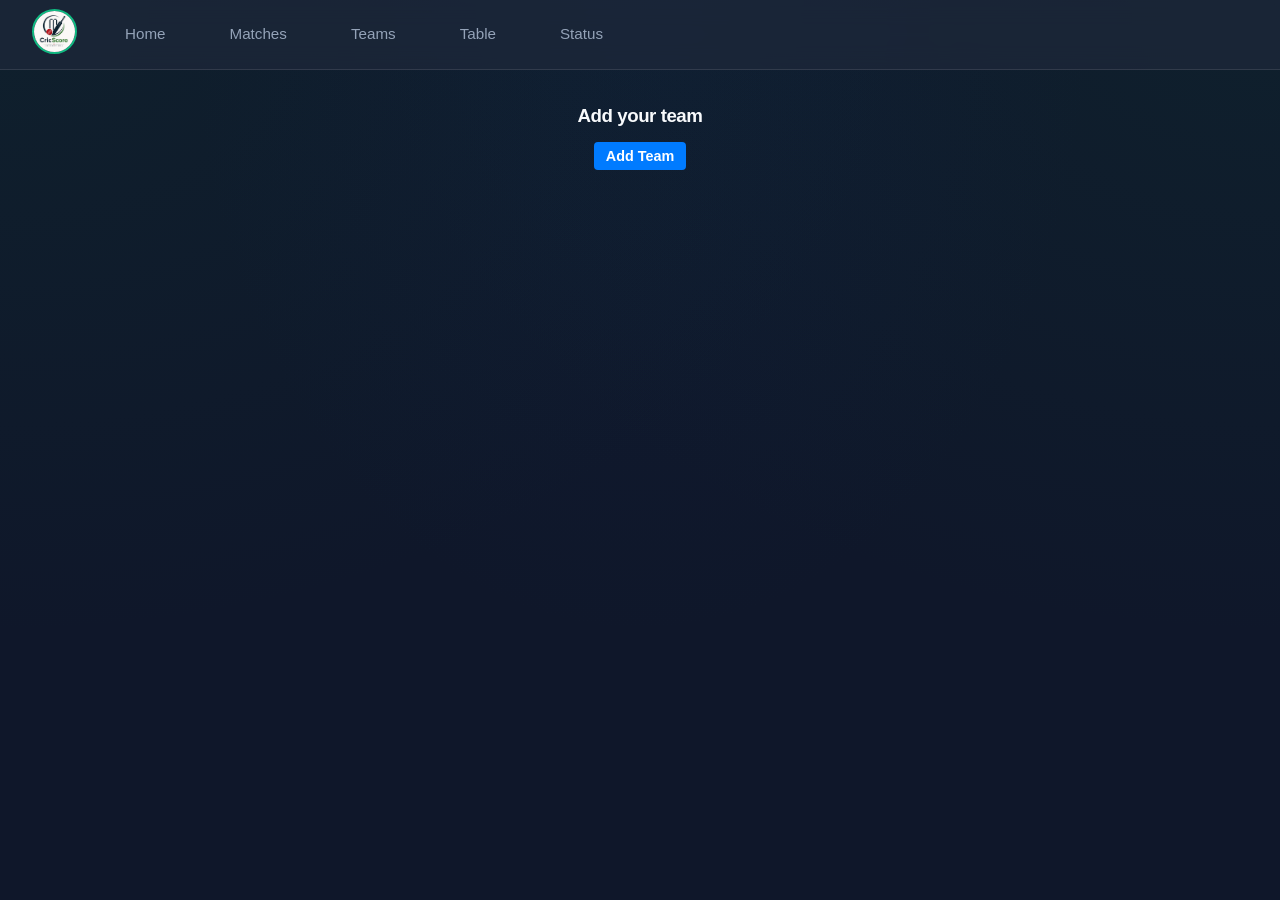
<file: templates-admin/Team.html>
<!DOCTYPE html>
<html lang="en">
<head>
    <meta charset="UTF-8">
    <meta name="viewport" content="width=device-width, initial-scale=1.0">
    <title>cricket scoring - admin</title>
    <link rel="stylesheet" href="../static/style.css">
    <style>
        body { font-family: Arial, sans-serif; }

        .card {
            width: 320px;
            margin: 20px auto;
            border: 1px solid #ccc;
            padding: 20px;
            border-radius: 8px;
        }

        .card input[type="text"] {
            width: 100%;
            padding: 8px;
            margin-bottom: 10px;
            border: 1px solid #ccc;
            border-radius: 4px;
            box-sizing: border-box;
        }

        .card button {
            width: 100%;
            padding: 10px;
            border: none;
            border-radius: 5px;
            cursor: pointer;
            font-size: 14px;
            margin-top: 4px;
            color: white;
        }

        #addTeamBtn      { background: #28a745; width: auto; padding: 10px 20px; border-radius: 5px; border: none; color: white; cursor: pointer; }
        .btn-primary     { background: #007bff; }
        .btn-success     { background: #28a745; }
        .btn-secondary   { background: #6c757d; width: auto !important; padding: 8px 14px !important; margin-top: 0 !important; }

        .player-row {
            display: flex;
            align-items: center;
            gap: 8px;
            margin-bottom: 6px;
        }

        .player-row span {
            min-width: 20px;
            font-weight: bold;
            color: #555;
        }

        .player-row input {
            flex: 1;
            padding: 6px;
            border: 1px solid #ccc;
            border-radius: 4px;
            margin-bottom: 0 !important;
        }

        .player-row button {
            width: auto !important;
            padding: 4px 10px !important;
            margin-top: 0 !important;
            background: #dc3545;
            border-radius: 4px;
            font-size: 13px;
        }

        #member-count { font-size: 13px; color: #888; margin-bottom: 8px; }

        .hidden { display: none; }

        #result-card h2 { text-align: center; margin: 0 0 10px; }
        .team-summary { font-size: 13px; color: #444; margin: 4px 0; }

        #home-content h3 { margin-top: 0; 
        display: flex; gap: 8px; align-items: center; margin-bottom: 12px;
        margin-left: auto; margin-right: auto; justify-content: center;
        }
        #addTeamBtn { margin-left: 8px; 
          display: inline-block; background: #007bff; color: white; border: none; padding: 6px 12px; border-radius: 4px; cursor: pointer;  
          margin-left: auto; margin-right: auto; display: block;
        }
    </style>
</head>
<body>

<div id="nav_bar">
    <div id="nav-logo"><img src="/static/images/logo.png" alt="logo"></div>
    <a href="/home">Home</a>
    <a href="/matches">Matches</a>
    <a href="/Team">Teams</a>
    <a href="/table">Table</a>
    <a href="/status">Status</a>
</div>

<div id="home-content">
    <h3>Add your team</h3>
    <button id="addTeamBtn">Add Team</button>
</div>

<!-- Step 1: Team Names -->
<div id="team-name-card" class="card hidden">
    <h3 style="margin-top:0">Team Names</h3>
    <input type="text" id="teamA" placeholder="Team A name">
    <input type="text" id="teamB" placeholder="Team B name">
    <button class="btn-primary" id="submitNamesBtn">Next →</button>
</div>

<!-- Step 2: Team A Members -->
<div id="teamA-members-card" class="card hidden">
    <h3 style="margin-top:0">Add Players — <span id="teamA-label"></span></h3>
    <div id="member-count" id="countA">0 / 11 players</div>
    <div id="playersA-list"></div>
    <div style="display:flex; gap:8px; margin-top:8px">
        <button class="btn-secondary" id="addPlayerA">Add Player</button>
    </div>
    <button class="btn-primary" id="nextToTeamB" style="margin-top:12px">Next → <span id="teamB-label-btn"></span></button>
</div>

<!-- Step 3: Team B Members -->
<div id="teamB-members-card" class="card hidden">
    <h3 style="margin-top:0">Add Players — <span id="teamB-label"></span></h3>
    <div id="countB">0 / 11 players</div>
    <div id="playersB-list"></div>
    <div style="display:flex; gap:8px; margin-top:8px">
        <button class="btn-secondary" id="addPlayerB">Add Player</button>
    </div>
    <button class="btn-success" id="createMatchBtn" style="margin-top:12px">✔ Create Match</button>
</div>

<!-- Step 4: Result -->
<div id="result-card" class="card hidden">
    <h2 id="match-title"></h2>
    <div id="teamA-summary" class="team-summary"></div>
    <div id="teamB-summary" class="team-summary"></div>
    <button class="btn-success" id="goToMatchBtn" style="margin-top:14px">▶ Go to Match</button>
</div>

<script>
    let teamAName = "", teamBName = "";

    document.getElementById("addTeamBtn").addEventListener("click", () => {
        show("team-name-card").style.display = "block";
    });

    // Step 1 → Step 2
    document.getElementById("submitNamesBtn").addEventListener("click", () => {
        teamAName = document.getElementById("teamA").value.trim();
        teamBName = document.getElementById("teamB").value.trim();
        if (!teamAName || !teamBName) { alert("Enter both team names"); return; }

        document.getElementById("teamA-label").textContent = teamAName;
        document.getElementById("teamB-label-btn").textContent = teamBName;
        show("teamA-members-card");
        updateCount("playersA-list", "member-count");
    });

    // Add player buttons
    document.getElementById("addPlayerA").addEventListener("click", () => addPlayer("playersA-list", "member-count"));
    document.getElementById("addPlayerB").addEventListener("click", () => addPlayer("playersB-list", "countB"));

    // Step 2 → Step 3
    document.getElementById("nextToTeamB").addEventListener("click", () => {
        document.getElementById("teamB-label").textContent = teamBName;
        show("teamB-members-card");
        updateCount("playersB-list", "countB");
    });

    // Step 3 → Step 4
    document.getElementById("createMatchBtn").addEventListener("click", () => {
        const playersA = getPlayers("playersA-list");
        const playersB = getPlayers("playersB-list");

        localStorage.setItem("TeamA", teamAName);
        localStorage.setItem("TeamB", teamBName);
        localStorage.setItem("PlayersA", JSON.stringify(playersA));
        localStorage.setItem("PlayersB", JSON.stringify(playersB));

        document.getElementById("match-title").textContent = `${teamAName} vs ${teamBName}`;
        document.getElementById("teamA-summary").textContent =
            `${teamAName}: ${playersA.length ? playersA.join(", ") : "No players added"}`;
        document.getElementById("teamB-summary").textContent =
            `${teamBName}: ${playersB.length ? playersB.join(", ") : "No players added"}`;

        show("result-card");
    });

    document.getElementById("goToMatchBtn").addEventListener("click", () => {
        window.location.href = "/matches";
    });

    // --- Helpers ---
    function addPlayer(listId, countId) {
        const list = document.getElementById(listId);
        const current = list.querySelectorAll(".player-row").length;
        if (current >= 11) { alert("Maximum 11 players allowed"); return; }

        const row = document.createElement("div");
        row.className = "player-row";
        row.innerHTML = `
            <span>${current + 1}.</span>
            <input type="text" placeholder="Player name">
            <button onclick="removePlayer(this, '${listId}', '${countId}')">✕</button>
        `;
        list.appendChild(row);
        updateCount(listId, countId);
    }

    function removePlayer(btn, listId, countId) {
        btn.closest(".player-row").remove();
        // renumber
        document.getElementById(listId).querySelectorAll(".player-row").forEach((r, i) => {
            r.querySelector("span").textContent = (i + 1) + ".";
        });
        updateCount(listId, countId);
    }

    function updateCount(listId, countId) {
        const n = document.getElementById(listId).querySelectorAll(".player-row").length;
        document.getElementById(countId).textContent = `${n} / 11 players`;
    }

    function getPlayers(listId) {
        return [...document.getElementById(listId).querySelectorAll("input")]
            .map(i => i.value.trim()).filter(Boolean);
    }

    function show(id) {
        ["team-name-card","teamA-members-card","teamB-members-card","result-card"]
            .forEach(c => document.getElementById(c).classList.add("hidden"));
        document.getElementById(id).classList.remove("hidden");
    }
</script>
</body>
</html>
</file>
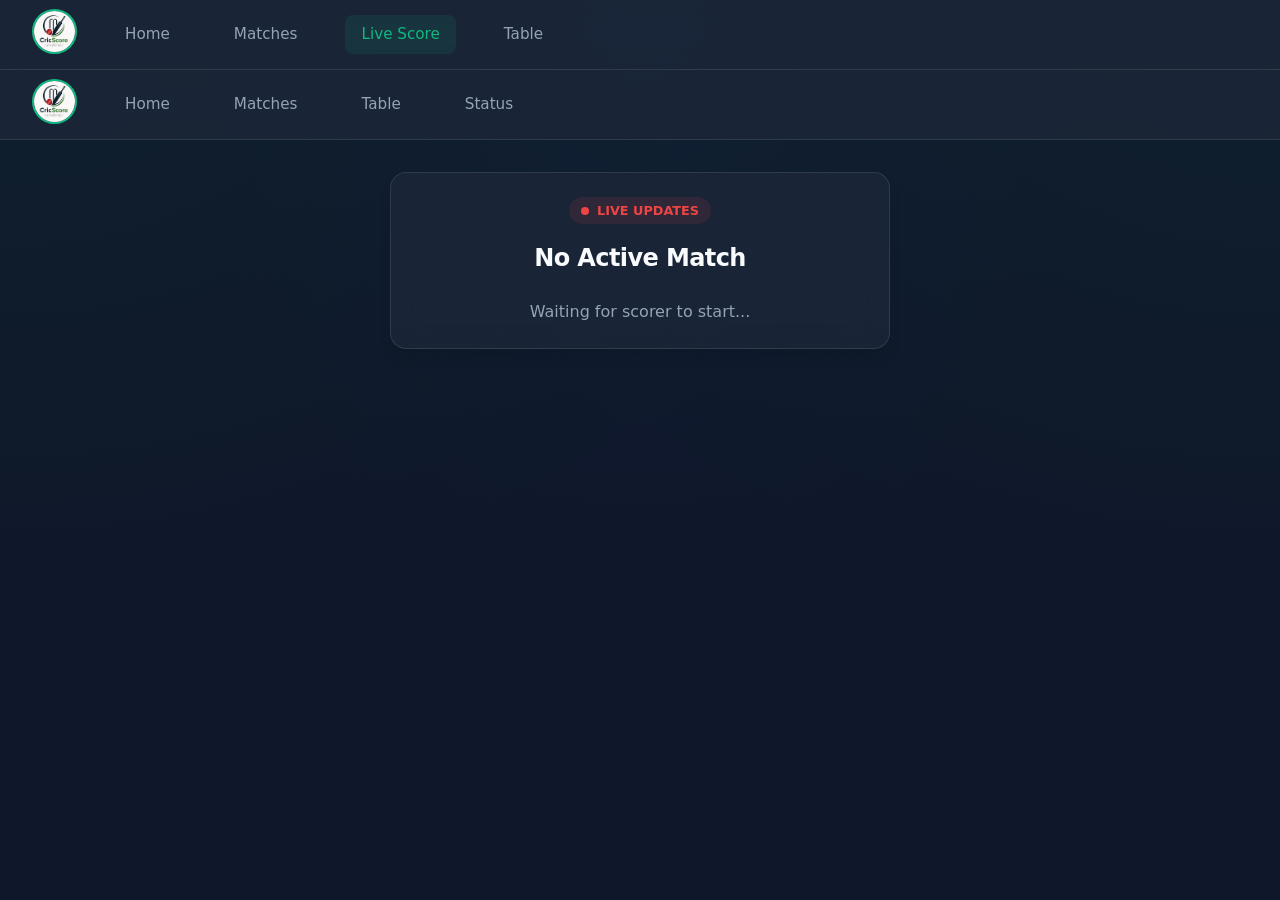
<file: templates-user/status.html>
<!DOCTYPE html>
<html lang="en">
<head>
    <meta charset="UTF-8">
    <meta name="viewport" content="width=device-width, initial-scale=1.0">
    <title>Live Scorecard - Viewer</title>
    <link rel="stylesheet" href="/static/style.css">
    <style>
        .live-badge {
            display: inline-flex;
            align-items: center;
            gap: 0.5rem;
            background: rgba(239, 68, 68, 0.1);
            color: #ef4444;
            padding: 0.25rem 0.75rem;
            border-radius: 99px;
            font-size: 0.8rem;
            font-weight: 700;
            margin-bottom: 1rem;
        }
        .live-dot {
            width: 8px;
            height: 8px;
            background: #ef4444;
            border-radius: 50%;
            animation: pulse 1.5s infinite;
        }
        @keyframes pulse {
            0% { transform: scale(0.95); box-shadow: 0 0 0 0 rgba(239, 68, 68, 0.7); }
            70% { transform: scale(1); box-shadow: 0 0 0 10px rgba(239, 68, 68, 0); }
            100% { transform: scale(0.95); box-shadow: 0 0 0 0 rgba(239, 68, 68, 0); }
        }
    </style>
</head>
<body>
<div id="nav_bar">
    <div id="nav-logo"><img src="/static/images/logo.png" alt="logo" onerror="this.src='https://cdn-icons-png.flaticon.com/512/5351/5351480.png'"></div>
    <a href="/user/home">Home</a>
    <a href="/user/match">Matches</a>
    <a href="/user/status" class="active">Live Score</a>
    <a href="/user/table">Table</a>
</div>
    <title>cricket scoring</title>
    <link rel="stylesheet" href="../static/style.css">
</head>
<body>
    <div id="nav_bar">
        <div id="nav-logo" ><img src="../static/images/logo.png" alt="logo"></div>
        <a href="/user/home">Home</a>
        <a href="/user/match">Matches</a>
        <a href="/user/table">Table</a>
        <a href="/user/status">Status</a>
    </div>

<div id="home-content">
    <div id="match-display" class="card" style="max-width: 500px; margin: 0 auto; text-align: center;">
        <div class="live-badge">
            <div class="live-dot"></div> LIVE UPDATES
        </div>
        <div id="match-header">
            <h2 id="teams-title">No Active Match</h2>
            <p id="match-subtitle" style="color:var(--text-muted)">Waiting for scorer to start...</p>
        </div>
        
        <div id="live-score-container" style="display:none">
            <div class="scoreboard" id="v-score">0/0</div>
            <div class="over-indicator" id="v-overs">0.0 Overs</div>
            
            <div class="player-card striker">
                <div class="player-info">
                    <div class="player-name" id="v-striker-name">-</div>
                </div>
                <div class="player-score" id="v-striker-score">0(0)</div>
            </div>
            
            <div class="player-card">
                <div class="player-name" id="v-nonstriker-name">-</div>
                <div class="player-score" id="v-nonstriker-score">0(0)</div>
            </div>
            
            <div style="display:flex; justify-content:space-between; margin-top:1.5rem; font-size:0.9rem">
                <span>🎳 <span id="v-bowler-name">-</span></span>
                <span id="v-bowler-stats" style="color:var(--accent-gold)">0-0 (0.0)</span>
            </div>
        </div>
    </div>
</div>

<script>
let socket;
function connectWS() {
    const protocol = window.location.protocol === 'https:' ? 'wss:' : 'ws:';
    socket = new WebSocket(`${protocol}//${window.location.host}/ws`);
    
    socket.onopen = () => console.log('Connected to Live Stream');
    socket.onmessage = (event) => {
        const msg = JSON.parse(event.data);
        if (msg.type === "score_update") {
            updateUI(msg.data);
        }
    };
    socket.onclose = () => setTimeout(connectWS, 2000);
}
connectWS();

function updateUI(data) {
    document.getElementById("live-score-container").style.display = "block";
    document.getElementById("teams-title").textContent = `${data.teamA} vs ${data.teamB}`;
    document.getElementById("match-subtitle").textContent = `${data.battingTeamName} is batting`;
    
    document.getElementById("v-score").textContent = `${data.score}/${data.wickets}`;
    document.getElementById("v-overs").textContent = `${data.overs}.${data.balls%6} Overs`;
    
    const bat1 = data.batterStats[data.strikerIdx] || {runs:0, balls:0};
    const bat2 = data.batterStats[data.nonStrikerIdx] || {runs:0, balls:0};
    
    document.getElementById("v-striker-name").textContent = data.battingPlayers[data.strikerIdx] + "*";
    document.getElementById("v-striker-score").textContent = `${bat1.runs}(${bat1.balls})`;
    
    document.getElementById("v-nonstriker-name").textContent = data.battingPlayers[data.nonStrikerIdx];
    document.getElementById("v-nonstriker-score").textContent = `${bat2.runs}(${bat2.balls})`;
    
    const bw = data.bowlerStats[data.bowlerIdx] || {runs:0, wickets:0, balls:0};
    document.getElementById("v-bowler-name").textContent = data.bowlingPlayers[data.bowlerIdx];
    document.getElementById("v-bowler-stats").textContent = `${bw.wickets}W - ${bw.runs}R (${Math.floor(bw.balls/6)}.${bw.balls%6})`;
}
</script>
</body>
</html>
</file>
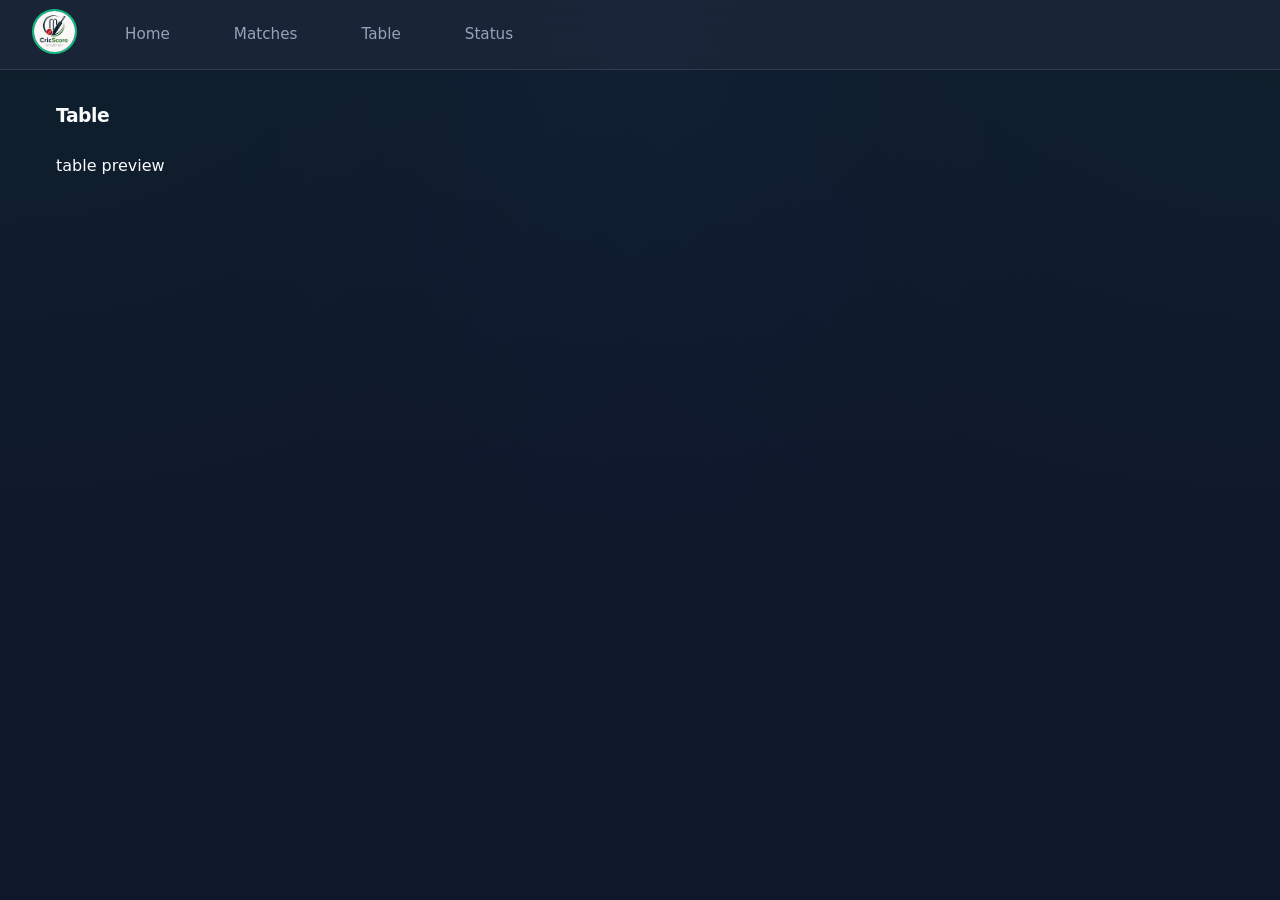
<file: templates-user/table.html>
<!DOCTYPE html>
<html lang="en">
<head>
    <meta charset="UTF-8">
    <meta name="viewport" content="width=device-width, initial-scale=1.0">
    <title>cricket scoring</title>
    <link rel="stylesheet" href="../static/style.css">
</head>
<body>
     <div id="nav_bar">
        <div id="nav-logo" ><img src="../static/images/logo.png" alt="logo"></div>
        <a href="/user/home">Home</a>
        <a href="/user/match">Matches</a>
        <a href="/user/table">Table</a>
        <a href="/user/status">Status</a>
    </div>

    <div id="home-content">
        <h3>Table</h3>
        <div id="table-preview">table preview</div>
    </div>
</body>
</html>
</file>
<file: static/style.css>
/* Premium Cricket Scoring Design System */
:root {
    --primary-dark: #0f172a;
    --secondary-dark: #1e293b;
    --accent-emerald: #10b981;
    --accent-emerald-dark: #059669;
    --accent-gold: #f59e0b;
    --accent-gold-dark: #d97706;
    --text-light: #f8fafc;
    --text-muted: #94a3b8;
    --glass-bg: rgba(30, 41, 59, 0.7);
    --glass-border: rgba(255, 255, 255, 0.1);
    --shadow-lg: 0 10px 15px -3px rgba(0, 0, 0, 0.1), 0 4px 6px -2px rgba(0, 0, 0, 0.05);
}

* {
    margin: 0;
    padding: 0;
    box-sizing: border-box;
}

body {
    font-family: 'Inter', system-ui, -apple-system, sans-serif;
    background-color: var(--primary-dark);
    color: var(--text-light);
    line-height: 1.5;
    background-image: 
        radial-gradient(at 0% 0%, hsla(161, 71%, 19%, 0.15) 0, transparent 50%),
        radial-gradient(at 50% 0%, hsla(215, 64%, 22%, 0.15) 0, transparent 50%),
        radial-gradient(at 100% 0%, hsla(161, 71%, 19%, 0.15) 0, transparent 50%);
    min-height: 100vh;
}

/* Navbar */
#nav_bar {
    height: 70px;
    background: var(--glass-bg);
    backdrop-filter: blur(12px);
    border-bottom: 1px solid var(--glass-border);
    display: flex;
    align-items: center;
    padding: 0 2rem;
    gap: 2rem;
    position: sticky;
    top: 0;
    z-index: 100;
}

#nav-logo img {
    height: 45px;
    width: 45px;
    border-radius: 50%;
    border: 2px solid var(--accent-emerald);
    object-fit: cover;
}

#nav_bar a {
    color: var(--text-muted);
    text-decoration: none;
    font-weight: 500;
    font-size: 0.95rem;
    transition: all 0.2s ease;
    padding: 0.5rem 1rem;
    border-radius: 8px;
}

#nav_bar a:hover {
    color: var(--text-light);
    background: rgba(255, 255, 255, 0.05);
}

#nav_bar a.active {
    color: var(--accent-emerald);
    background: rgba(16, 185, 129, 0.1);
}

/* Main Content Area */
#home-content {
    max-width: 1200px;
    margin: 2rem auto;
    padding: 0 1rem;
}

h2, h3 {
    margin-bottom: 1.5rem;
    font-weight: 700;
    letter-spacing: -0.025em;
}

/* Glass Cards */
.card {
    background: var(--glass-bg);
    backdrop-filter: blur(12px);
    border: 1px solid var(--glass-border);
    border-radius: 16px;
    padding: 1.5rem;
    box-shadow: var(--shadow-lg);
    margin-bottom: 2rem;
}

/* Scorer/Match Card Specifics */
#match {
    max-width: 450px;
    margin: 2rem auto;
    background: var(--secondary-dark);
    border: 1px solid var(--glass-border);
    border-radius: 20px;
    padding: 2rem;
    text-align: center;
    box-shadow: 0 25px 50px -12px rgba(0, 0, 0, 0.5);
}

/* Buttons */
button {
    padding: 0.75rem 1.5rem;
    border: none;
    border-radius: 10px;
    cursor: pointer;
    font-weight: 600;
    font-size: 0.9rem;
    transition: all 0.2s cubic-bezier(0.4, 0, 0.2, 1);
    display: inline-flex;
    align-items: center;
    justify-content: center;
    gap: 0.5rem;
}

button:active {
    transform: scale(0.95);
}

.btn-primary {
    background: var(--accent-emerald);
    color: white;
}

.btn-primary:hover {
    background: var(--accent-emerald-dark);
    box-shadow: 0 0 20px rgba(16, 185, 129, 0.3);
}

.btn-secondary {
    background: rgba(255, 255, 255, 0.1);
    color: var(--text-light);
}

.btn-secondary:hover {
    background: rgba(255, 255, 255, 0.15);
}

/* Scoreboard Elements */
.scoreboard {
    font-size: 3rem;
    font-weight: 800;
    color: var(--accent-gold);
    text-shadow: 0 0 30px rgba(245, 158, 11, 0.2);
    margin-bottom: 0.5rem;
}

.over-indicator {
    color: var(--text-muted);
    font-size: 1.1rem;
    margin-bottom: 1.5rem;
}

.player-card {
    background: rgba(0, 0, 0, 0.2);
    border-radius: 12px;
    padding: 1rem;
    margin-bottom: 1rem;
    display: flex;
    justify-content: space-between;
    align-items: center;
    border-left: 4px solid transparent;
}

.player-card.striker {
    border-left-color: var(--accent-emerald);
    background: rgba(16, 185, 129, 0.05);
}

.player-name {
    font-weight: 600;
    font-size: 1rem;
}

.player-score {
    color: var(--accent-gold);
    font-weight: 700;
}

/* Scoring Grid */
.score-grid {
    display: grid;
    grid-template-columns: repeat(3, 1fr);
    gap: 0.75rem;
    margin-top: 1.5rem;
}

.score-btn {
    height: 60px;
    font-size: 1.25rem;
    background: var(--secondary-dark);
    border: 1px solid var(--glass-border);
    border-radius: 12px;
    color: var(--text-light);
}

.score-btn:hover {
    border-color: var(--accent-emerald);
    color: var(--accent-emerald);
}

.score-btn.highlight {
    background: linear-gradient(135deg, var(--accent-emerald), var(--accent-emerald-dark));
    color: white;
    border: none;
}

/* Wicket Grid */
.wicket-grid {
    display: grid;
    grid-template-columns: repeat(2, 1fr);
    gap: 0.75rem;
    margin-top: 1.5rem;
}

.wicket-btn {
    background: rgba(239, 68, 68, 0.1);
    color: #ef4444;
    border: 1px solid rgba(239, 68, 68, 0.2);
}

.wicket-btn:hover {
    background: #ef4444;
    color: white;
}

/* Forms */
select, input {
    width: 100%;
    padding: 0.75rem 1rem;
    background: var(--primary-dark);
    border: 1px solid var(--glass-border);
    border-radius: 10px;
    color: var(--text-light);
    margin-bottom: 1rem;
    outline: none;
    transition: border-color 0.2s;
}

select:focus, input:focus {
    border-color: var(--accent-emerald);
}

hr {
    border: none;
    border-top: 1px solid var(--glass-border);
    margin: 1.5rem 0;
}

/* Responsive */
@media (max-width: 768px) {
    #nav_bar {
        padding: 0 1rem;
        gap: 0.75rem;
        overflow-x: auto;
    }
    
    #nav_bar a {
        font-size: 0.85rem;
        padding: 0.5rem 0.5rem;
        white-space: nowrap;
    }
}
</file>
